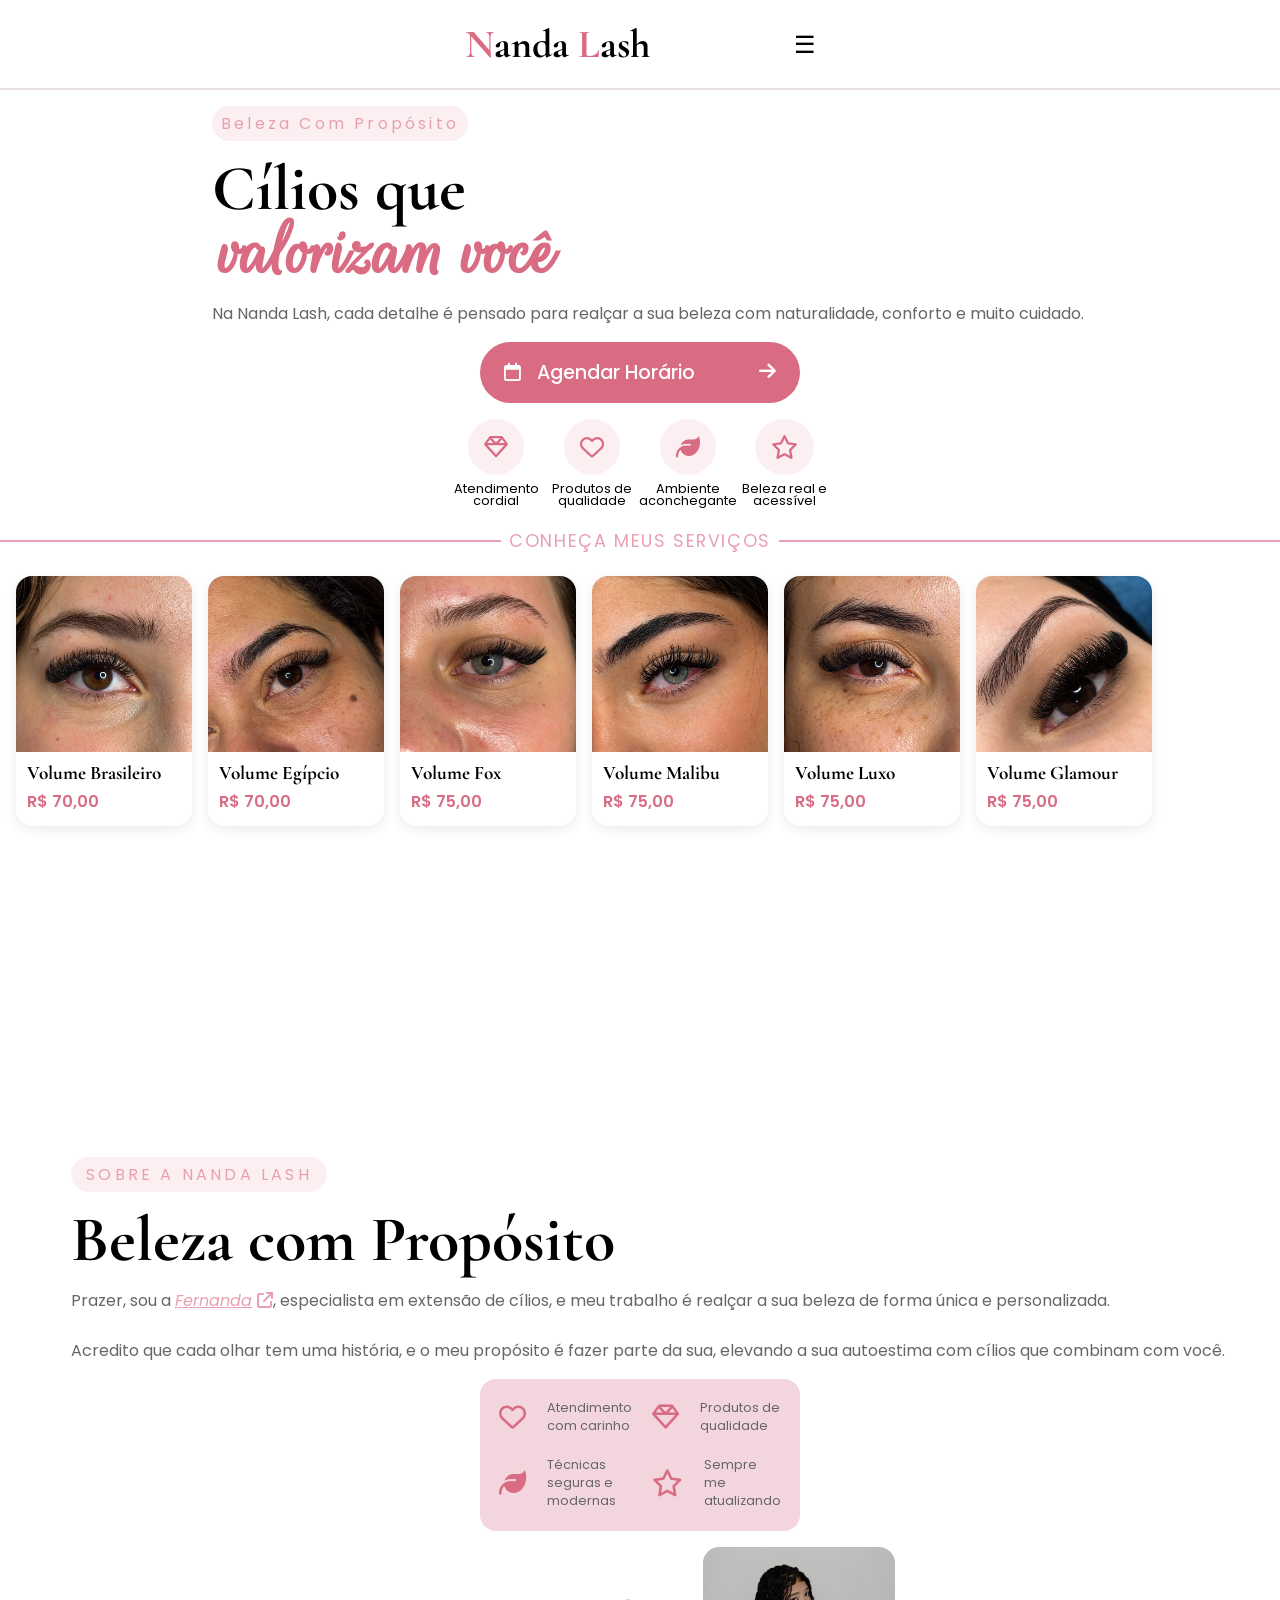
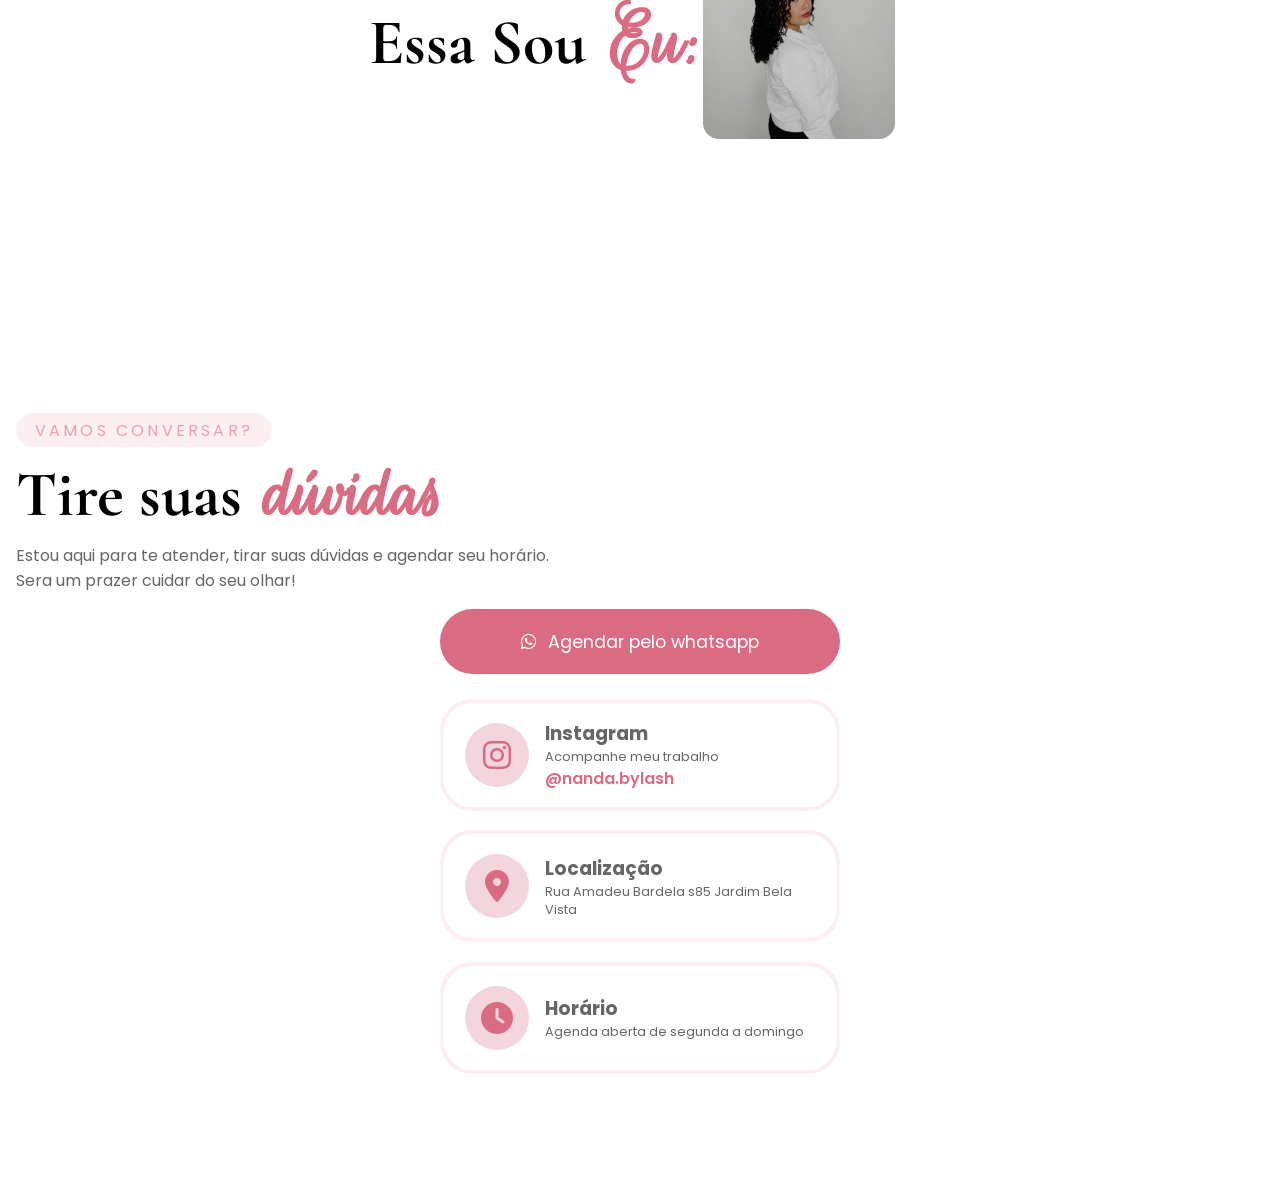
<file: index.html>
<!DOCTYPE html>
<html lang="pt-br">
<head>
    <meta charset="UTF-8">
    <meta name="viewport" content="width=device-width, initial-scale=1.0">
    <title>Nanda Lash</title>
    <link rel="stylesheet" href="src/css/style.css">
    <link rel="stylesheet" href="https://cdnjs.cloudflare.com/ajax/libs/font-awesome/6.7.2/css/all.min.css">
    <script src="src/js/script.js" defer></script>
    <link rel="shortcut icon" href="src/assets/favicon-nb.png" type="image/x-icon">
</head>
<body>
    <header>
        <h1><span>N</span>anda <span>L</span>ash</h1>
        <p onclick="openMenu()">☰</p>
    </header>
    <main>
        <section id="home">
            <div class="text">
                <p class="top-text">Beleza Com Propósito</p>
                <h2 class="tittle">Cílios que<br> <span>valorizam você</span></h2>
                <p class="subtittle">Na Nanda Lash, cada detalhe é pensado para realçar a sua beleza com naturalidade, conforto e muito cuidado.</p>
            </div>
            <button type="button">
                <div class="btn-separe">
                    <i class="fa-regular fa-calendar"></i>Agendar Horário
                </div>
                <i class="fa-solid fa-arrow-right"></i>
            </button>
            <div class="description">
                <div class="box-text-icon">
                    <i class="fa-regular fa-gem"></i>
                    <p>Atendimento cordial</p>
                </div>
                <div class="box-text-icon">
                    <i class="fa-regular fa-heart"></i>
                    <p>Produtos de qualidade</p>
                </div>
                <div class="box-text-icon">
                    <i class="fa-solid fa-leaf"></i>
                    <p>Ambiente aconchegante</p>
                </div>
                <div class="box-text-icon">
                    <i class="fa-regular fa-star"></i>
                    <p>Beleza real e acessível</p>
                </div>
            </div>
            <div class="line"></div>
            <h2 class="text-over">CONHEÇA MEUS SERVIÇOS</h2>
            <div id="gallery-services">
                <div class="card-img">
                    <img src="src/assets/img/volume-brasileiro.png" alt="img-volume-brasileiro" class="img-service">
                    <h3 class="name-service">Volume Brasileiro</h3>
                    <p class="price">R$ 70,00</p>
                </div>
                <div class="card-img">
                    <img src="src/assets/img/volume-egípcio.png" alt="img-volume-egipcio" class="img-service">
                    <h3 class="name-service">Volume Egípcio</h3>
                    <p class="price">R$ 70,00</p>
                </div>
                <div class="card-img">
                    <img src="src/assets/img/volume-fox.png" alt="img-volume-fox" class="img-service">
                    <h3 class="name-service">Volume Fox</h3>
                    <p class="price">R$ 75,00</p>
                </div>
                <div class="card-img">
                    <img src="src/assets/img/volume-wispy.png" alt="img-volume-wispy" class="img-service">
                    <h3 class="name-service">Volume Malibu</h3>
                    <p class="price">R$ 75,00</p>
                </div>
                <div class="card-img">
                    <img src="src/assets/img/volume-árabe.png" alt="img-volume-arabe" class="img-service">
                    <h3 class="name-service">Volume Luxo</h3>
                    <p class="price">R$ 75,00</p>
                </div>
                <div class="card-img">
                    <img src="src/assets/img/volume-glamour.png" alt="img-volume-glamour" class="img-service">
                    <h3 class="name-service">Volume Glamour</h3>
                    <p class="price">R$ 75,00</p>
                </div>
            </div>
        </section>
        <section id="sobre">
            <div class="text">
                <p class="top-text">SOBRE A NANDA LASH</p>
                <h2 class="tittle">Beleza com Propósito</h2>
                <p class="subtittle">Prazer, sou a <em><a href="https://instagram.com/nanda.bylash/">Fernanda<i class="fa-solid fa-arrow-up-right-from-square"></i></a></em>, especialista em extensão de cílios, e meu trabalho é realçar a sua beleza de forma única e personalizada.<br><br>Acredito que cada olhar tem uma história, e o meu propósito é fazer parte da sua, elevando a sua autoestima com cílios que combinam com você.</p>
            </div>
            <div class="card-nanda">
                <div class="text-card-nanda">
                    <div class="text-nanda">
                        <i class="fa-regular fa-heart"></i>
                        <p>Atendimento com carinho</p>
                    </div>
                    <div class="text-nanda">
                        <i class="fa-regular fa-gem"></i>
                        <p>Produtos de qualidade</p>
                    </div>
                    <div class="text-nanda">
                        <i class="fa-solid fa-leaf"></i>
                        <p>Técnicas seguras e modernas</p>
                    </div>
                    <div class="text-nanda">
                        <i class="fa-regular fa-star"></i>
                        <p>Sempre me atualizando</p>
                    </div>
                </div>
            </div>
            <div class="nanda-img">
                <h2 class="tittle">Essa Sou <span>Eu:</span></h2>
                <img src="src/assets/img-nanda.jpg" alt="img-nanda">
            </div>
        </section>
        <section id="contact">
            <div class="text">
                <p class="top-text">VAMOS CONVERSAR?</p>
                <h2 class="tittle">Tire suas <span>dúvidas</span></h2>
                <p class="subtittle">Estou aqui para te atender, tirar suas dúvidas e agendar seu horário. <br>Sera um prazer cuidar do seu olhar!</p>
            </div>
            <a href=""> <i class="fa-brands fa-whatsapp"></i>Agendar pelo whatsapp</a>
            <div class="btns-contact">
                <a href="https://instagram.com/nanda.bylash/">
                    <i class="fa-brands fa-instagram"></i>
                    <div class="text-contact">
                        <h3>Instagram</h3>
                        <p class="description-contact">Acompanhe meu trabalho</p>
                        <p class="destac-contact">@nanda.bylash</p>
                    </div>
                </a>
                <a href="">
                    <i class="fa-solid fa-location-dot"></i>
                    <div class="text-contact">
                        <h3>Localização</h3>
                        <p class="description-contact">Rua Amadeu Bardela s85 Jardim Bela Vista</p>
                    </div>
                </a>
                <a href="">
                    <i class="fa-solid fa-clock"></i>
                    <div class="text-contact">
                        <h3>Horário</h3>
                        <p class="description-contact">Agenda aberta de segunda a domingo</p>
                    </div>
                </a>
            </div>
        </section>
    </main>
    <div id="menu">
        <div class="menu-box">
            <form>
                <button id="close" onclick="closeMenu()" type="button">X</button>
                <a href="#home">Início</a>
                <a href="">Serviços</a>
                <a href="#sobre">Sobre Mim</a>
                <a href="src/admin/login.html">Agendar Seu Horário</a>
                <a href="#contact">Contato</a>
            </form>
        </div>
    </div>
</body>
</html>
</file>
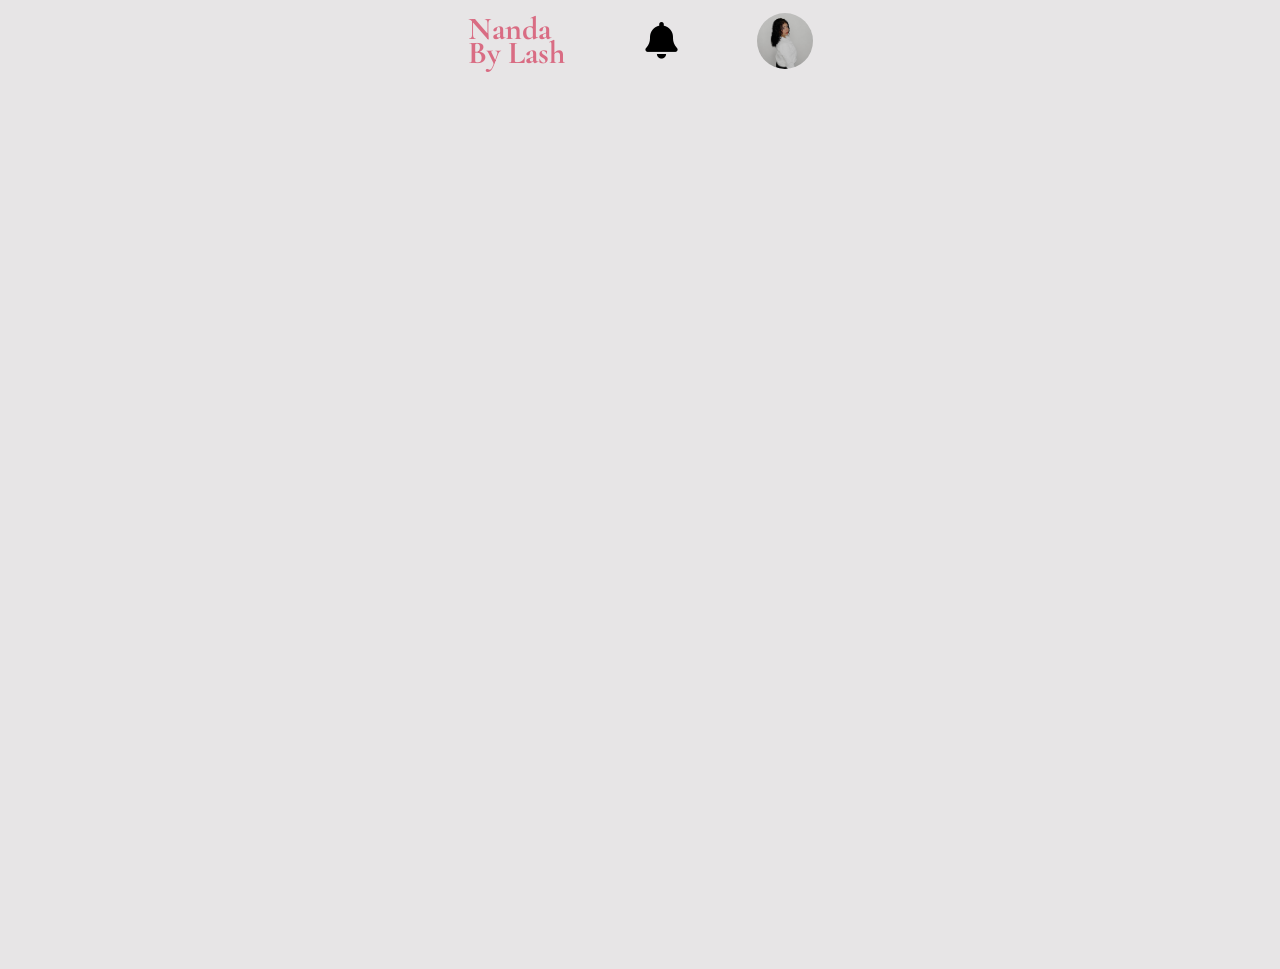
<file: src/admin/admin.html>
<!DOCTYPE html>
<html lang="pt-br">
<head>
    <meta charset="UTF-8">
    <meta name="viewport" content="width=device-width, initial-scale=1.0">
    <title>Painel Nanda</title>
    <link rel="shortcut icon" href="../assets/favicon-nb.png" type="image/x-icon">
    <link rel="stylesheet" href="../css/admin.css">
    <link rel="stylesheet" href="https://cdnjs.cloudflare.com/ajax/libs/font-awesome/6.7.2/css/all.min.css">
</head>
<body>
    <header class="flexCenter">
        <h1>Nanda<br>By Lash</h1>
        <i class="fa-solid fa-bell"></i>
        <img src="../assets/img-nanda.jpg" alt="user-img">
    </header>
    <main class="flexCenter">
    </main>
</body>
</html>
</file>
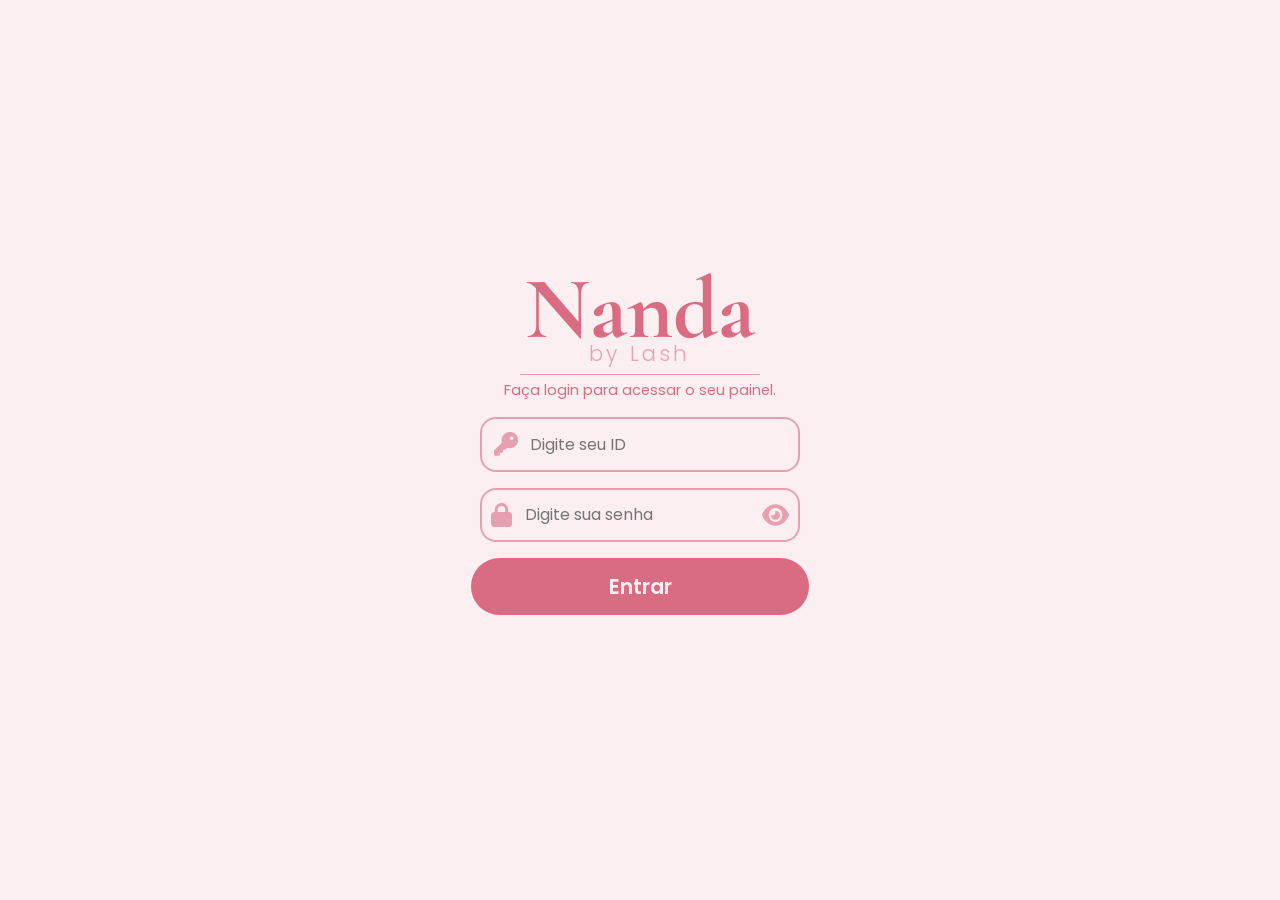
<file: src/admin/login.html>
<!DOCTYPE html>
<html lang="pt-br">
<head>
    <meta charset="UTF-8">
    <meta name="viewport" content="width=device-width, initial-scale=1.0">
    <title>Login</title>
    <link rel="shortcut icon" href="../assets/favicon-nb.png" type="image/x-icon">
    <link rel="stylesheet" href="../css/login.css">
    <link rel="stylesheet" href="https://cdnjs.cloudflare.com/ajax/libs/font-awesome/6.7.2/css/all.min.css">
    <script src="../js/login.js" defer></script>
</head>
<body class="flexCenter">
    <main class="flexCenter">
        <div class="flexCenter text">
            <h1>Nanda</h1>
            <p>by Lash</p>
            <div class="line"></div>
            <h2>Faça login para acessar o seu painel.</h2>
        </div>
        <form class="flexCenter">
            <div class="input-box flexCenter">
                <i class="fa-solid fa-key"></i>
                <input type="text" name="id-user" id="id-user" placeholder="Digite seu ID">
            </div>
            <div class="input-box flexCenter">
                <i class="fa-solid fa-lock"></i>
                <input type="password" name="psw-user" id="psw-user" placeholder="Digite sua senha">
                <i class="fa-solid fa-eye" onclick="showPsw()"></i>
            </div>
            <button type="submit" onclick="login(event)">Entrar</button>
        </form>
    </main>
    <div class="bg-error">
        <div class="error flexCenter">
            <button type="button" onclick="closeError()">X</button>
            <p class="msg-error"></p>
        </div>
    </div>
</body>
</html>
</file>
<file: src/css/style.css>
@import url('https://fonts.googleapis.com/css2?family=Cormorant+Garamond:ital,wght@0,300..700;1,300..700&family=Poppins:ital,wght@0,100;0,200;0,300;0,400;0,500;0,600;0,700;0,800;0,900;1,100;1,200;1,300;1,400;1,500;1,600;1,700;1,800;1,900&family=Rouge+Script&display=swap');

:root{
    --rosa-principal: #D96C83;
    --rosa-medio: #E7A0B1;
    --rosa-claro: #F3D6DD;
    --rosa-suave: #FBEFF2;
    --preto-suave: #1E1E1E;
    --cinza-texto: #666666;
    --cinza-claro: #E9E1E3;
}

*{
    padding: 0;
    margin: 0;
    box-sizing: border-box;
}

body{
    min-height: 100vh;
    background-color: var(--branco);
}

header{
    display: flex;
    align-items: center;
    justify-content: center;
    gap: 9rem;
    height: 10vh;
    background-color: #fff;
    border-bottom: solid 2px var(--cinza-claro);
}

header h1{
    font-family: 'Cormorant Garamond', serif;
    font-size: 2.5rem;
}

header p{
    font-family: 'Poppins', sans-serif;
    font-size: 1.5rem;
}

header h1 span{
    color: var(--rosa-principal);
}

main{
    height: auto;
}

section{
    min-height: 100vh;
}

#home{
    display: flex;
    flex-direction: column;
    align-items: center;
}

.text{
    padding-left: 1rem;
    margin-top: 1rem;
    display: flex;
    align-items: start;
    justify-content: center;
    flex-direction: column;
    gap: 1rem;
}

.top-text{
    background-color: var(--rosa-suave);
    color: var(--rosa-medio);
    font-family: 'Poppins', sans-serif;
    letter-spacing: 0.2rem;
    padding: 0.3rem;
    width: 16rem;
    border-radius: 8rem;
    text-align: center;
}

.tittle{
    font-family: 'Cormorant Garamond', sans-serif;
    font-size: 4rem;
    line-height: 4rem;
}

.tittle span{
    font-family: 'Rouge Script', cursive;
    font-size: 5rem;
    padding-left: 0.5rem;
    color: var(--rosa-principal);
}

.subtittle{
    font-family: 'Poppins', sans-serif;
    color: var(--cinza-texto);
}

#home button{
    margin-top: 1rem;
    width: 20rem;
    display: flex;
    align-items: center;
    justify-content: center;
    gap: 4rem;
    padding: 1rem;
    border-radius: 5rem;
    outline: none;
    border: none;
    background-color: var(--rosa-principal);
    color: #fff;
    font-size: 1.2rem;
    font-family: 'Poppins', sans-serif;
    font-weight: 500;
}

.btn-separe i{
    padding-right: 1rem;
}

.description{
    margin-top: 1rem;
    display: grid;
    align-items: center;
    justify-content: center;
    grid-template-columns: repeat(4, 1fr);
}

.box-text-icon{
    display: flex;
    align-items: center;
    justify-content: center;
    flex-direction: column;
    text-align: center;
    gap: 0.5rem;
    width: 6rem;
}

.box-text-icon i {
    background-color: var(--rosa-suave);
    color: var(--rosa-principal);
    padding: 1rem;
    border-radius: 50%;
    font-size: 1.5rem;
}

.box-text-icon p{
    font-family: 'Poppins', sans-serif;
    font-size: 0.8rem;
    line-height: 0.8rem;
}

.line{
    margin-top: 2rem;
    background-color: var(--rosa-medio);
    width: 100%;
    height: 0.1rem;
}

.text-over{
    position: relative;
    bottom: 0.85rem;
    background-color: #fff;
    font-size: 1.1rem;
    font-family: 'Poppins', sans-serif;
    font-weight: 400;
    padding-left: 0.5rem;
    padding-right: 0.5rem;
    color: var(--rosa-medio);
    letter-spacing: 0.1rem;
}

#gallery-services{
    width: 100%;
    display: flex;
    gap: 1rem;
    overflow-x: auto;
    overflow-y: hidden;
    padding: 0.5rem 1rem 1rem 1rem;
    scroll-snap-type: x mandatory;
    scroll-behavior: smooth;
}

.card-img{
    flex: 0 0 11rem;
    border-radius: 1rem;
    overflow: hidden;
    background-color: #fff;
    box-shadow: 0 4px 12px rgba(0, 0, 0, 0.08);
    scroll-snap-align: start;
}

.img-service{
    display: block;
    width: 100%;
    height: 11rem;
    object-fit: cover;
}

.name-service{
    font-family: 'Cormorant Garamond', serif;
    font-size: 1.2rem;
    padding: 0.6rem 0.7rem 0 0.7rem;
}

.price{
    font-family: 'Poppins', sans-serif;
    font-size: 1rem;
    font-weight: 600;
    color: var(--rosa-principal);
    padding: 0.2rem 0.7rem 0.8rem 0.7rem;
}

#gallery-services::-webkit-scrollbar{
    display: none;
}

#gallery-services{
    scrollbar-width: none;
}

#sobre{
    display: flex;
    align-items: center;
    justify-content: center;
    flex-direction: column;
}

.subtittle em{
    text-decoration: underline;
    color: var(--rosa-medio);
}

.subtittle em a{
    color: var(--rosa-medio);
}

.fa-arrow-up-right-from-square{
    padding-left: 0.3rem;
}

.card-nanda{
    display: flex;
    align-items: center;
    justify-content: center;
    background-color: var(--rosa-claro);
    border-radius: 1rem;
    width: 20rem;
    margin-top: 1rem;
}

.text-card-nanda{
    display: grid;
    grid-template-columns: repeat(2, 1fr);
    align-items: center;
    justify-content: center;
    padding: 1.3rem;
    gap: 1.3rem;
}

.text-nanda{
    display: flex;
    align-items: center;
    justify-content: center;
    flex-direction: row;
    gap: 1.3rem;
}

.text-nanda i{
    color: var(--rosa-principal);
    font-size: 1.7rem;
}

.text-nanda p{
    font-family: 'Poppins', sans-serif;
    font-size: 0.8rem;
    color: var(--cinza-texto);
}
.nanda-img{
    display: flex;
    align-items: center;
    justify-content: center;
    text-align: start;
    margin-top: 1rem;
}

.nanda-img h2{
    padding-left: 1rem;
}

.nanda-img img{
    height: 12rem;
    border-radius: 1rem;
    margin-right: 2rem;
}

#contact{
    display: flex;
    align-items: center;
    justify-content: center;
    flex-direction: column;
    gap: 1rem;
    width: 100%;
    padding: 2rem 1rem;
}

#contact .text{
    width: 100%;
    padding-left: 0;
    text-align: start;
}

#contact > a{
    background-color: var(--rosa-principal);
    display: flex;
    align-items: center;
    justify-content: center;

    width: 90%;
    max-width: 25rem;

    color: #fff;
    gap: 0.8rem;

    padding: 1.2rem 2rem;
    border-radius: 5rem;

    font-family: 'Poppins', sans-serif;
    font-size: 1.1rem;
    text-decoration: none;
}

.btns-contact{
    width: 100%;

    display: flex;
    flex-direction: column;
    align-items: center;
}

.btns-contact a{
    width: 90%;
    max-width: 25rem;
    min-height: 7rem;

    margin: 0.6rem 0;

    display: grid;
    grid-template-columns: auto 1fr;
    align-items: center;

    gap: 1rem;

    padding: 1rem 1.3rem;

    border-radius: 2rem;

    background-color: #fff;
    border: solid 0.3rem var(--rosa-suave);

    text-decoration: none;
}

.btns-contact a i{
    display: flex;
    align-items: center;
    justify-content: center;

    width: 4rem;
    height: 4rem;

    color: var(--rosa-principal);
    background-color: var(--rosa-claro);

    font-size: 2rem;

    border-radius: 50%;

    padding: 0;
}

.text-contact{
    width: 100%;

    text-align: left;
    padding-left: 0;

    font-family: 'Poppins', sans-serif;
    font-size: 1rem;

    color: var(--cinza-texto);
}

.description-contact{
    font-size: 0.8rem;
}

.destac-contact{
    color: var(--rosa-principal);
    font-weight: 600;
}

#menu{
    position: fixed;
    top: 0;
    left: 0;
    width: 100%;
    height: 100vh;
    background-color: rgba(0, 0, 0, 0.5);
    backdrop-filter: blur(8px);
    display: none;
    align-items: center;
    justify-content: center;
    padding: 2rem;
    z-index: 9999;
}

.menu-box{
    background-color: #fff;
    height: 35rem;
    width: 100%;
    border-radius: 1.2rem;
    display: flex;
    align-items: center;
    justify-content: center;
    border: solid 3px var(--rosa-claro);
}

.menu-box form{
    display: flex;
    align-items: center;
    justify-content: center;
    flex-direction: column;
    gap: 1rem;
}

.menu-box form a{
    display: flex;
    justify-content: center;
    align-items: center;
    width: 15rem;
    height: 3rem;
    text-align: center;
    font-size: 1rem;
    font-family: 'Poppins', sans-serif;
    font-weight: 600;
    border-radius: 2rem;
    border: solid 2px var(--rosa-medio);
    box-shadow: 5px 5px 10px var(--cinza-texto);
    text-decoration: none;
    color: var(--preto-suave);
}

#close{
    width: 3rem;
    height: 3rem;
    position: relative;
    bottom: 5rem;
    left: 7.5rem;
    font-family: 'Outfit', sans-serif;
    font-weight: 800;
    border: solid 2px var(--rosa-medio);
    border-radius: 50%;
    background-color: #fff;
}
</file>
<file: src/css/admin.css>
@import url('https://fonts.googleapis.com/css2?family=Cormorant+Garamond:ital,wght@0,300..700;1,300..700&family=Poppins:ital,wght@0,100;0,200;0,300;0,400;0,500;0,600;0,700;0,800;0,900;1,100;1,200;1,300;1,400;1,500;1,600;1,700;1,800;1,900&family=Rouge+Script&display=swap');

:root{
    --rosa-principal: #D96C83;
    --rosa-medio: #E7A0B1;
    --rosa-claro: #F3D6DD;
    --rosa-suave: #FBEFF2;
    --preto-suave: #1E1E1E;
    --cinza-texto: #666666;
    --cinza-claro: #e7e5e6;
}

*{
    margin: 0;
    padding: 0;
    box-sizing: border-box;
}

.flexCenter{
    display: flex;
    align-items: center;
    justify-content: center;
}

body{
    min-height: 100vh;
    background-color: var(--cinza-claro);
}

main{
    min-height: 100vh;
}

header{
    flex-direction: row;
    padding-top: 0.8rem;
    gap: 5rem;
}

header h1{
    font-family: 'Cormorant Garamond', sans-serif;
    line-height: 1.5rem;
    color: var(--rosa-principal);
}

header i{
    font-size: 2.3rem;
}

header img{
    width: 3.5rem;
    height: 3.5rem;
    border-radius: 50%;
}
</file>
<file: src/css/login.css>
@import url('https://fonts.googleapis.com/css2?family=Cormorant+Garamond:ital,wght@0,300..700;1,300..700&family=Poppins:ital,wght@0,100;0,200;0,300;0,400;0,500;0,600;0,700;0,800;0,900;1,100;1,200;1,300;1,400;1,500;1,600;1,700;1,800;1,900&family=Rouge+Script&display=swap');

:root{
    --rosa-principal: #D96C83;
    --rosa-medio: #E7A0B1;
    --rosa-claro: #F3D6DD;
    --rosa-suave: #FBEFF2;
    --preto-suave: #1E1E1E;
    --cinza-texto: #666666;
    --cinza-claro: #e7e5e6;
}

*{
    margin: 0;
    padding: 0;
    box-sizing: border-box;
}

.flexCenter{
    display: flex;
    align-items: center;
    justify-content: center;
}

body{
    min-height: 100vh;
    background-color: var(--rosa-suave);
}

main{
    min-height: 100vh;
    flex-direction: column;
}

.text{
    flex-direction: row;
    gap: 0.3rem;
    flex-direction: column;
    text-align: center;
}

.text h1{
    color: var(--rosa-principal);
    font-family: 'Cormorant Garamond', sans-serif;
    font-size: 5.5rem;
    line-height: 3rem;
}

.text p{
    font-family: 'Poppins', sans-serif;
    color: var(--rosa-medio);
    font-weight: 300;
    letter-spacing: 0.2rem;
    font-size: 1.3rem;
}

.line{
    width: 15rem;
    height: 0.1rem;
    background-color: var(--rosa-medio);
    border-radius: 3rem;
}

.text h2{
    font-family: 'Poppins', sans-serif;
    font-size: 0.9rem;
    color: var(--rosa-principal);
    font-weight: 400;
}

form{
    width: 20rem;
    flex-direction: column;
    gap: 1rem;
    margin-top: 1rem;
}

.input-box{
    background-color: var(--rosa-suave);
    border: solid 2px var(--rosa-medio);
    border-radius: 1rem;
    padding: 0.8rem;
    flex-direction: row;
    gap: 0.8rem;
    max-width: 20rem;
}

.input-box i{
    font-size: 1.5rem;
    color: var(--rosa-medio);
}

form input{
    border: none;
    outline: none;
    font-size: 1rem;
    background-color: var(--rosa-suave);
    font-size: 1rem;
    font-family: 'Poppins', sans-serif;
    max-width: 16rem;
}

#psw-user{
    width: 14rem;
}

form button{
    padding: 0.8rem 8.6rem;
    border: none;
    outline: none;
    border-radius: 2rem;
    background-color: var(--rosa-principal);
    font-size: 1.3rem;
    font-family: 'Poppins', sans-serif;
    font-weight: 600;
    color: var(--rosa-suave);
}

.bg-error{
    position: fixed;
    top: 0;
    left: 0;
    width: 100%;
    height: 100vh;
    background-color: rgba(0, 0, 0, 0.5);
    backdrop-filter: blur(8px);
    display: none;
    align-items: center;
    justify-content: center;
    padding: 2rem;
    z-index: 9999;
}

.error{
    width: 20rem;
    height: 13rem;
    border-radius: 1.3rem;
    background-color: var(--cinza-claro);
    flex-direction: column;
    text-align: center;
    position: relative;
    border: solid 3px var(--rosa-claro);
}

.error button{
    position: absolute;
    top: 1rem;
    right: 1rem;
    padding: 0.8rem 1.5rem;
    border-radius: 1.3rem;
    border: none;
    background-color: var(--rosa-claro);
    font-family: 'Poppins', sans-serif;
    font-weight: 600;
    font-size: 1.5rem;
    color: var(--rosa-principal);
}

.msg-error{
    font-family: 'Poppins', sans-serif;
}
</file>
